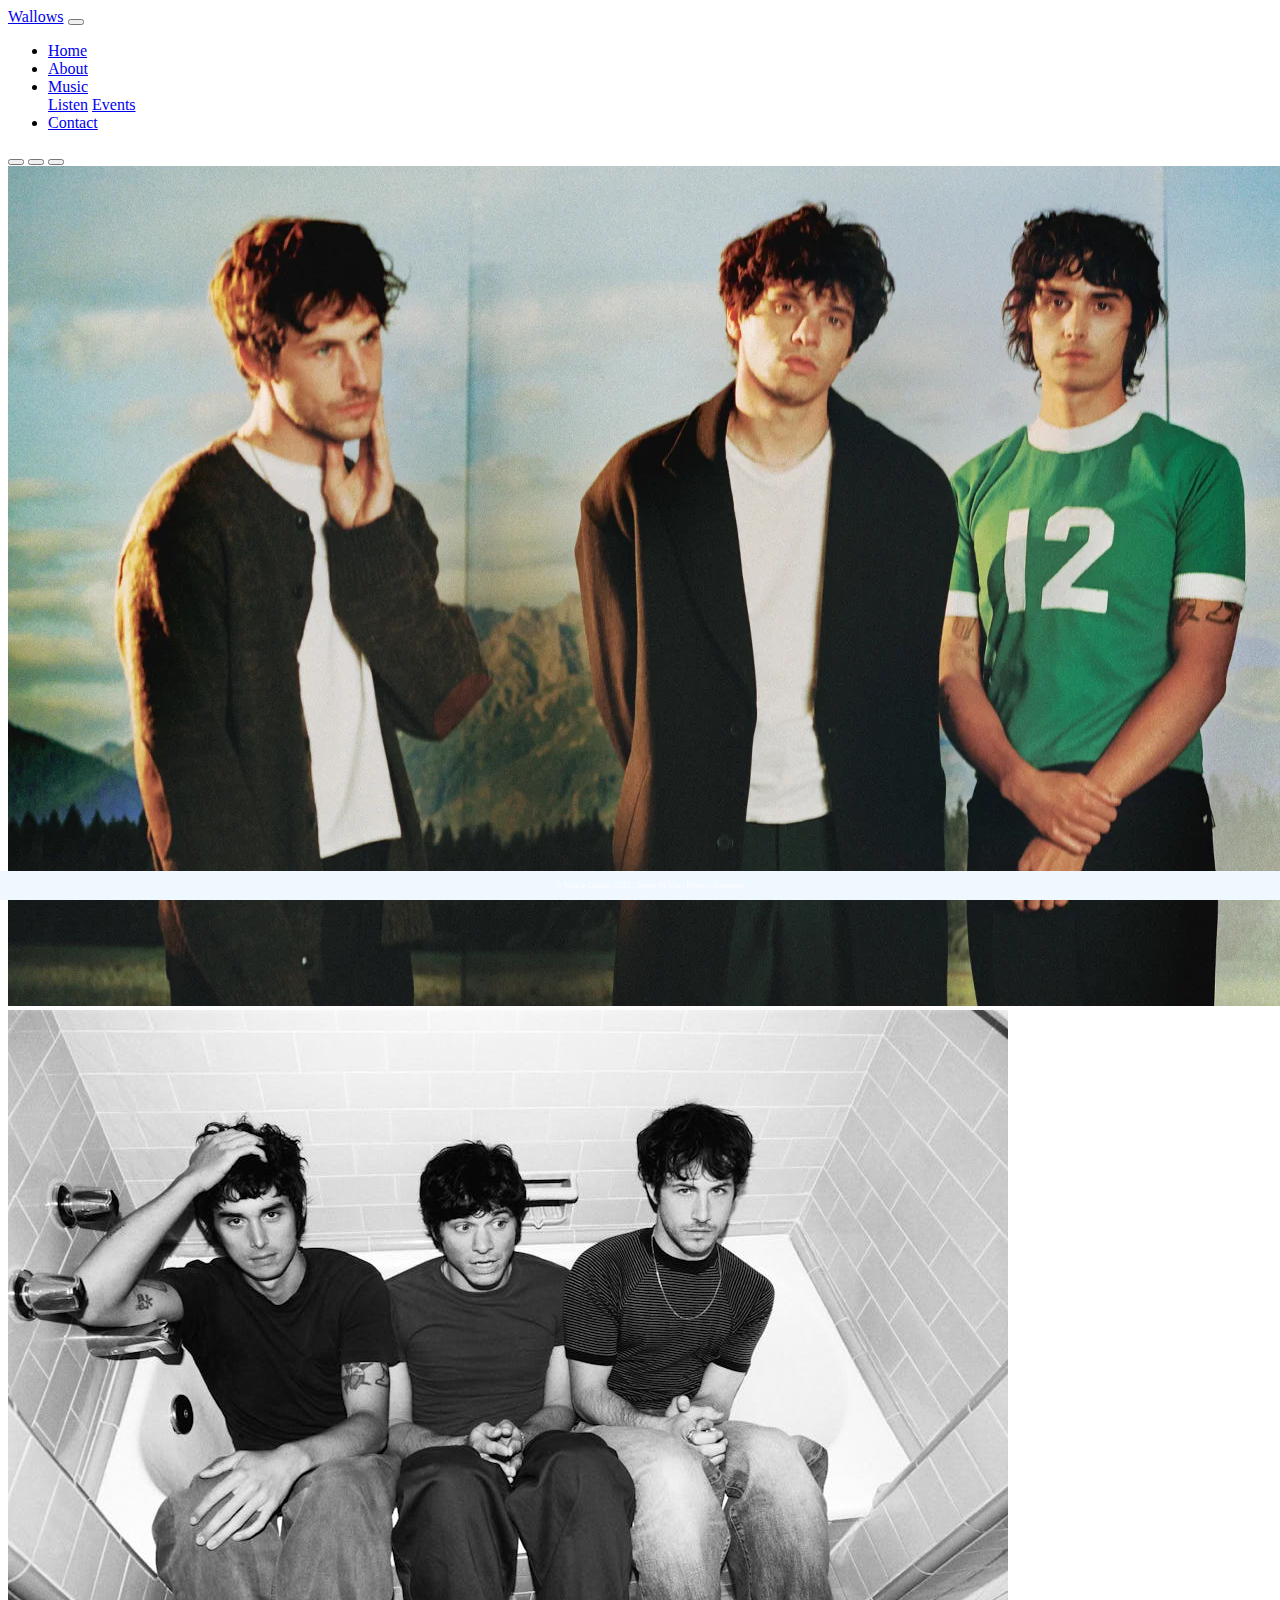
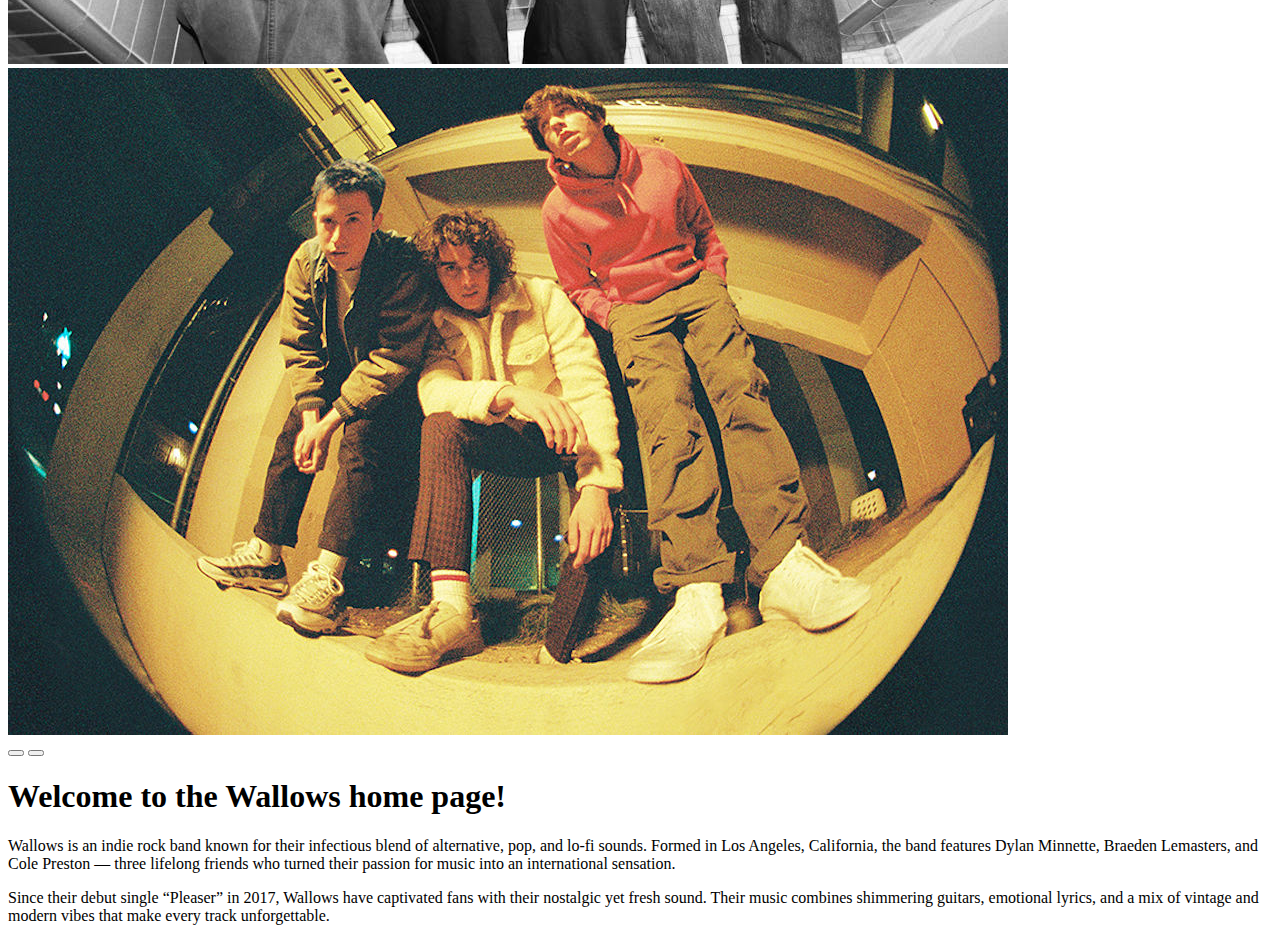
<file: index.html>
<!-- DEVELOPER: Valarie Ghnim, IS117-001, Fall 2025-->
<!DOCTYPE html>
<html lang="en">

<head>
    <meta charset="UTF-8">
    <title>Wallows Home</title>
    <!-- CSS only -->
    <link href="https://cdn.jsdelivr.net/npm/bootstrap@5.0.2/dist/css/bootstrap.min.css" rel="stylesheet"
        integrity="sha384-EVSTQN3/azprG1Anm3QDgpJLIm9Nao0Yz1ztcQTwFspd3yD65VohhpuuCOmLASjC" crossorigin="anonymous">
    <link href="css/main.css" rel="stylesheet">

</head>

<body>
    <div class="container-fluid">
        <div class="row">
            <nav class="navbar navbar-expand-md
                    justify-content-start
                    bg-dark navbar-dark
                    col-12">

                <!-- Brand -->
                <a class="navbar-brand" href="index.html">Wallows</a>
                <!-- Responsive Button for the smaller menu -->
                <button class="navbar-toggler" type="button" data-bs-toggle="collapse"
                    data-bs-target="#collapsibleNavbar">
                    <span class="navbar-toggler-icon"></span>
                </button>
                <div class="collapse navbar-collapse" id="collapsibleNavbar">
                    <ul class="navbar-nav">
                        <!-- Links -->
                        <li class="nav-item">
                            <a class="nav-link" href="index.html">Home</a>
                        </li>
                        <li class="nav-item">
                            <a class="nav-link" href="about.html">About</a>
                        </li>

                        <!-- Dropdown -->
                        <li class="nav-item dropdown">
                            <a class="nav-link dropdown-toggle" href="#" id="navbardrop" data-toggle="dropdown"
                                role="button" data-bs-toggle="dropdown" aria-expanded="false">
                                Music
                            </a>
                            <div class="dropdown-menu">
                                <a class="dropdown-item" href="music/listen.html">Listen</a>
                                <a class="dropdown-item" href="music/events.html">Events</a>
                            </div>
                        </li>
                        <li class="nav-item">
                            <a class="nav-link" href="contact.html">Contact</a>
                        </li>
                    </ul>
                </div>
            </nav>
            
            
        </div>
        <div class="row">
            <div class="col-md-8">
                <!-- Carousel from https://www.w3schools.com/bootstrap5/bootstrap_carousel.php -->
                <div id="demo" class="carousel slide" data-bs-ride="carousel">
    
                    <!-- Indicators/dots -->
                    <div class="carousel-indicators">
                        <button type="button" data-bs-target="#demo" data-bs-slide-to="0" class="active"></button>
                        <button type="button" data-bs-target="#demo" data-bs-slide-to="1"></button>
                        <button type="button" data-bs-target="#demo" data-bs-slide-to="2"></button>
                    </div>
    
                    <!-- The slideshow/carousel -->
                    <div class="carousel-inner">
                        <div class="carousel-item active">
                            <img src="images/wallows-group-color.webp" alt="Wallows Band" class="d-block w-100">
                        </div>
                        <div class="carousel-item">
                            <img src="images/wallows-group-bathtub.jpg" alt="Wallows Band sitting in bathtub" class="d-block w-100">
                        </div>
                        <div class="carousel-item">
                            <img src="images/wallows-group-fisheye.jpg" alt="Wallows Band through fisheye lens" class="d-block w-100">
                        </div>
                    </div>
    
                    <!-- Left and right controls/icons -->
                    <button class="carousel-control-prev" type="button" data-bs-target="#demo" data-bs-slide="prev">
                        <span class="carousel-control-prev-icon"></span>
                    </button>
                    <button class="carousel-control-next" type="button" data-bs-target="#demo" data-bs-slide="next">
                        <span class="carousel-control-next-icon"></span>
                    </button>
                </div>
            </div>
            <div class="col-md-4">
                 <h1>Welcome to the Wallows home page!</h1>
                 <p>
                    Wallows is an indie rock band known for their infectious blend of alternative, pop, and lo-fi sounds.
                    Formed in Los Angeles, California, the band features Dylan Minnette, Braeden Lemasters, and Cole Preston — three lifelong friends who turned their passion for music into an international sensation.
                 </p>
                 <p>
                    Since their debut single “Pleaser” in 2017, Wallows have captivated fans with their nostalgic yet fresh sound.
                    Their music combines shimmering guitars, emotional lyrics, and a mix of vintage and modern vibes that make every track unforgettable.
                </p>
            </div>
        </div>

        <footer class="footer page-footer font-small ">
            <div class="container">
                <div class="row">
                    <span class="text-muted">&copy; Valarie Ghnim, 2025 | Terms Of Use | Privacy Statement</span>
                </div>
            </div>
        </footer>
    </div>


    <!-- Javascript Bundle with Popper -->
    <script src="https://cdn.jsdelivr.net/npm/bootstrap@5.0.2/dist/js/bootstrap.bundle.min.js"
        integrity="sha384-MrcW6ZMFYlzcLA8Nl+NtUVF0sA7MsXsP1UyJoMp4YLEuNSfAP+JcXn/tWtIaxVXM" crossorigin="anonymous">
        </script>

</body>

</html>
</file>
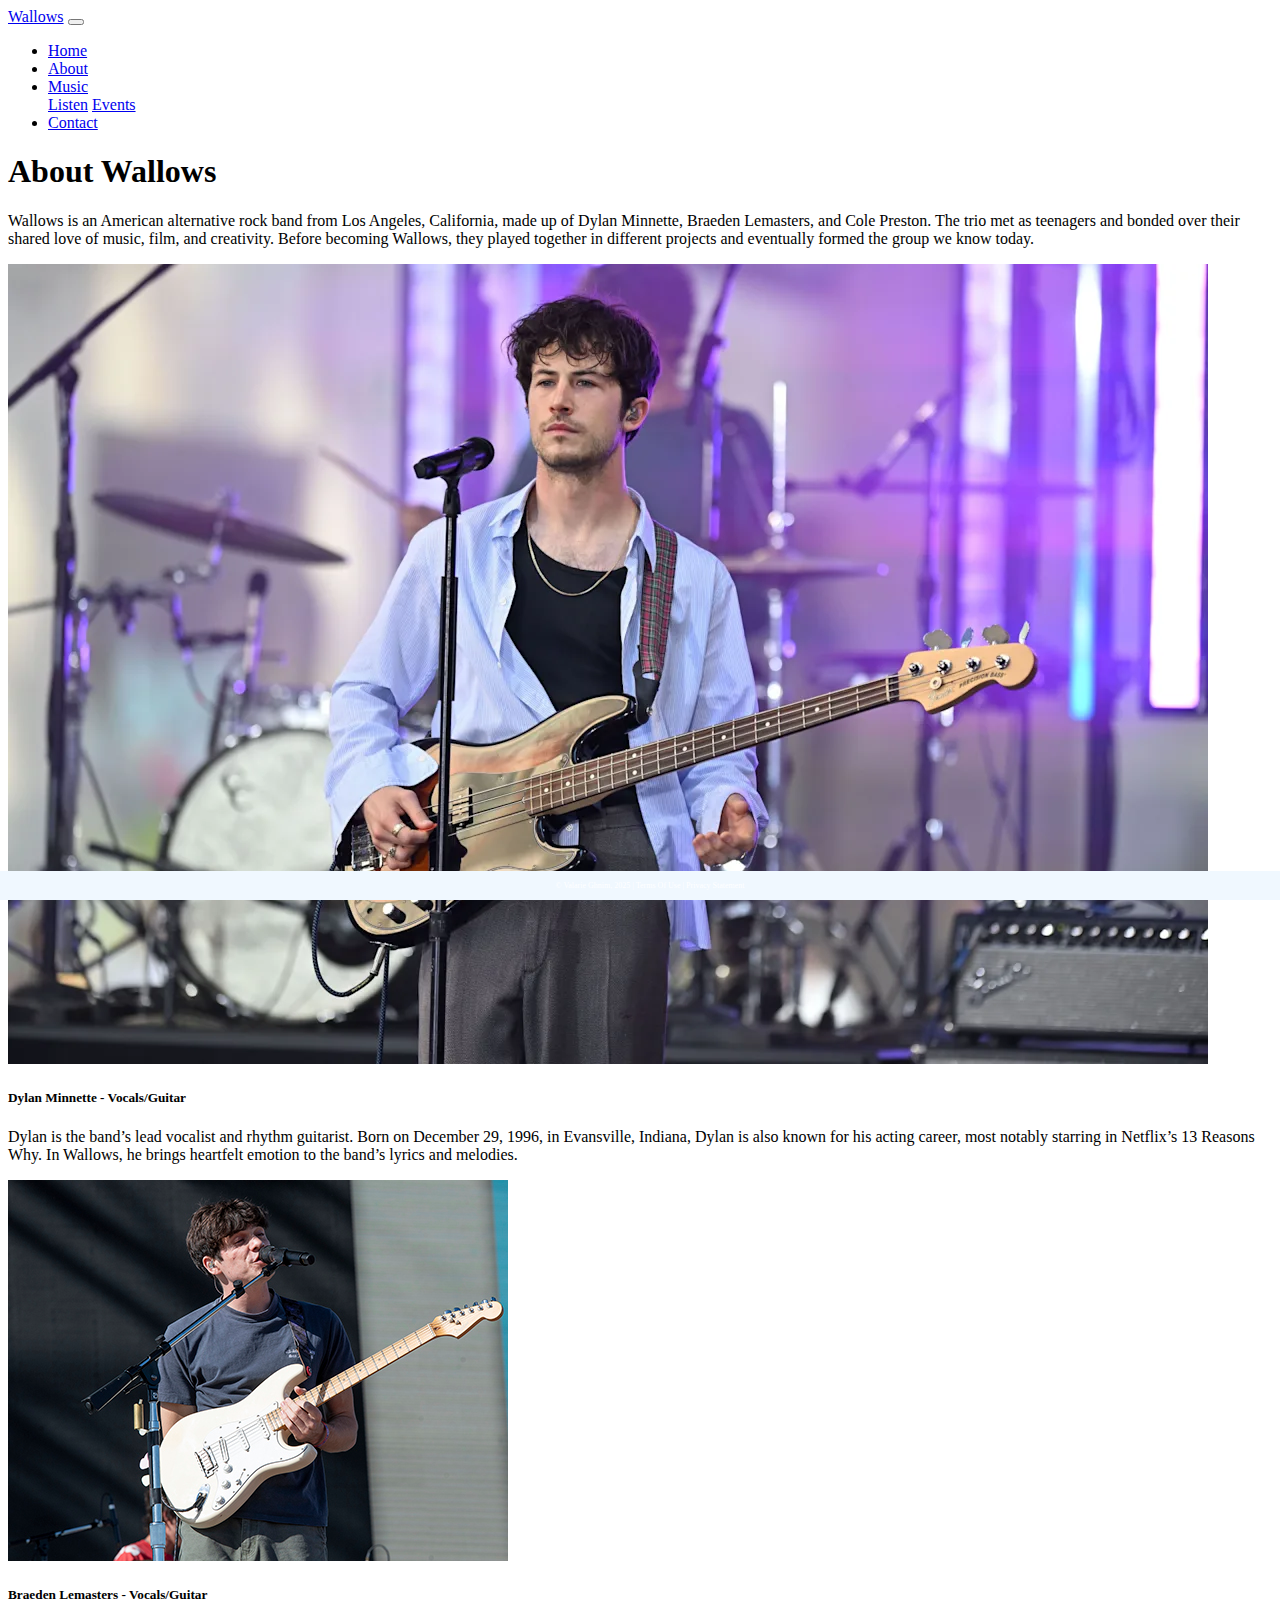
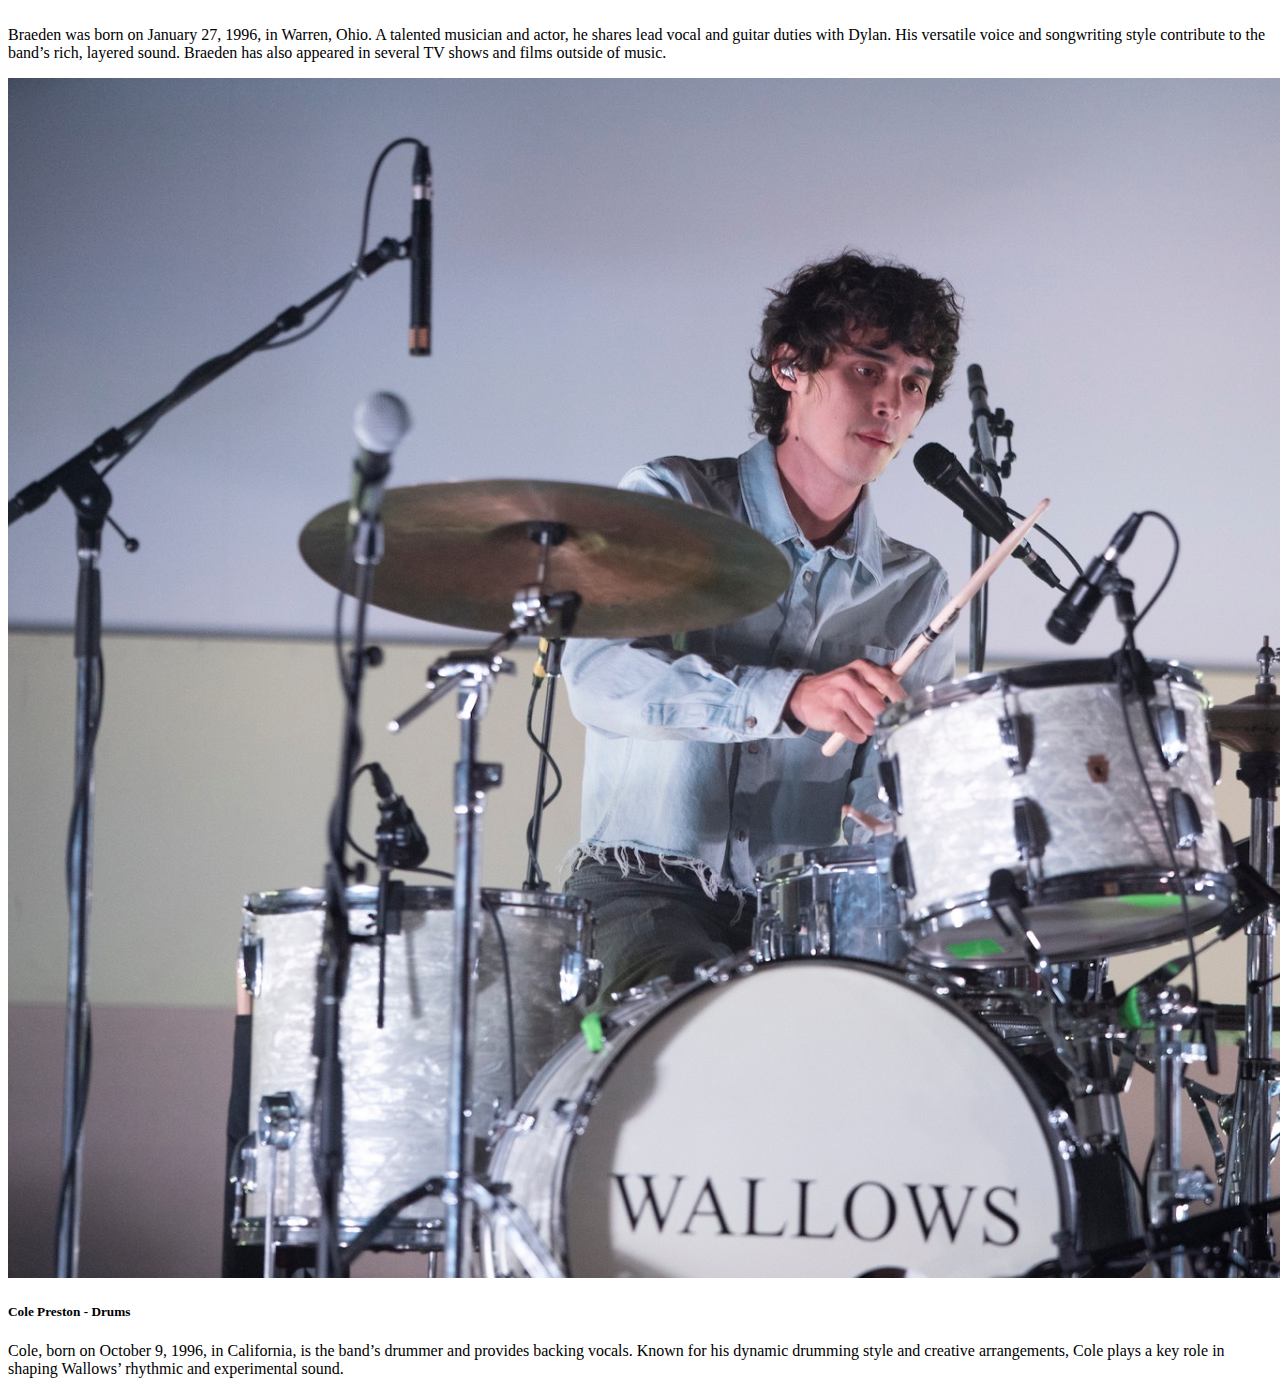
<file: about.html>
<!--DEVELOPER: Valarie Ghnim, IS117-001, Fall 2025-->
<!DOCTYPE html>
<html lang="en">

<head>
    <meta charset="UTF-8">
    <title>About</title>
    <!-- CSS only -->
    <link href="https://cdn.jsdelivr.net/npm/bootstrap@5.0.2/dist/css/bootstrap.min.css" rel="stylesheet"
        integrity="sha384-EVSTQN3/azprG1Anm3QDgpJLIm9Nao0Yz1ztcQTwFspd3yD65VohhpuuCOmLASjC" crossorigin="anonymous">
    <link href="css/main.css" rel="stylesheet">

</head>

<body>

    <div class="container-fluid">
        <div class="row">
            <nav class="navbar navbar-expand-md
                    justify-content-start
                    bg-dark navbar-dark
                    col-12">

                <!-- Brand -->
                <a class="navbar-brand" href="index.html">Wallows</a>
                <!-- Responsive Button for the smaller menu -->
                <button class="navbar-toggler" type="button" data-bs-toggle="collapse"
                    data-bs-target="#collapsibleNavbar">
                    <span class="navbar-toggler-icon"></span>
                </button>
                <div class="collapse navbar-collapse" id="collapsibleNavbar">
                    <ul class="navbar-nav">
                        <!-- Links -->
                        <li class="nav-item">
                            <a class="nav-link" href="index.html">Home</a>
                        </li>
                        <li class="nav-item">
                            <a class="nav-link" href="about.html">About</a>
                        </li>

                        <!-- Dropdown -->
                        <li class="nav-item dropdown">
                            <a class="nav-link dropdown-toggle" href="#" id="navbardrop" data-toggle="dropdown"
                                role="button" data-bs-toggle="dropdown" aria-expanded="false">
                                Music
                            </a>
                            <div class="dropdown-menu">
                                <a class="dropdown-item" href="music/listen.html">Listen</a>
                                <a class="dropdown-item" href="music/events.html">Events</a>
                            </div>
                        </li>
                        <li class="nav-item">
                            <a class="nav-link" href="contact.html">Contact</a>
                        </li>
                    </ul>
                </div>
            </nav>
            <div class="row">
                <!--general bio text-->
                <h1>About Wallows</h1>
                <p>Wallows is an American alternative rock band from Los Angeles, California, made up of Dylan Minnette, Braeden Lemasters, and Cole Preston. 
                    The trio met as teenagers and bonded over their shared love of music, film, and creativity. 
                    Before becoming Wallows, they played together in different projects and eventually formed the group we know today.</p>
            </div>
            <div class="row">
                <!--bio cards-->
                <div class="col">
                    <div class="card" style="width: 100%;">
                        <img class="card-img-top" src="images/dylanMinnette.webp" alt="Dylan Minnette">
                        <div class="card-body">
                            <h5 class="card-title">Dylan Minnette - Vocals/Guitar</h5>
                          <p class="card-text">Dylan is the band’s lead vocalist and rhythm guitarist. Born on December 29, 1996, in Evansville, Indiana, Dylan is also known for his acting career, most notably starring in Netflix’s 13 Reasons Why. In Wallows, he brings heartfelt emotion to the band’s lyrics and melodies.</p>
                        </div>
                    </div>
                </div><div class="col">
                    <div class="card" style="width: 100%;">
                        <img class="card-img-top" src="images/braedenLemasters.jpg" alt="Braeden Lemasters">
                        <div class="card-body">
                            <h5 class="card-title">Braeden Lemasters - Vocals/Guitar</h5>
                          <p class="card-text">Braeden was born on January 27, 1996, in Warren, Ohio. A talented musician and actor, he shares lead vocal and guitar duties with Dylan. His versatile voice and songwriting style contribute to the band’s rich, layered sound. Braeden has also appeared in several TV shows and films outside of music.</p>
                        </div>
                    </div>
                </div><div class="col">
                    <div class="card" style="width: 100%;">
                        <img class="card-img-top" src="images/colePreston.jpg" alt="Cole Preston">
                        <div class="card-body">
                            <h5 class="card-title">Cole Preston - Drums</h5>
                          <p class="card-text">Cole, born on October 9, 1996, in California, is the band’s drummer and provides backing vocals. Known for his dynamic drumming style and creative arrangements, Cole plays a key role in shaping Wallows’ rhythmic and experimental sound.</p>
                        </div>
                    </div>
                </div>

            </div>
            
        </div>

        <footer class="footer page-footer font-small ">
            <div class="container">
                <div class="row">
                    <span class="text-muted">&copy; Valarie Ghnim, 2025 | Terms Of Use | Privacy Statement</span>
                </div>
            </div>
        </footer>
    </div>


    <!-- Javascript Bundle with Popper -->
    <script src="https://cdn.jsdelivr.net/npm/bootstrap@5.0.2/dist/js/bootstrap.bundle.min.js"
        integrity="sha384-MrcW6ZMFYlzcLA8Nl+NtUVF0sA7MsXsP1UyJoMp4YLEuNSfAP+JcXn/tWtIaxVXM" crossorigin="anonymous">
        </script>


</body>

</html>
</file>
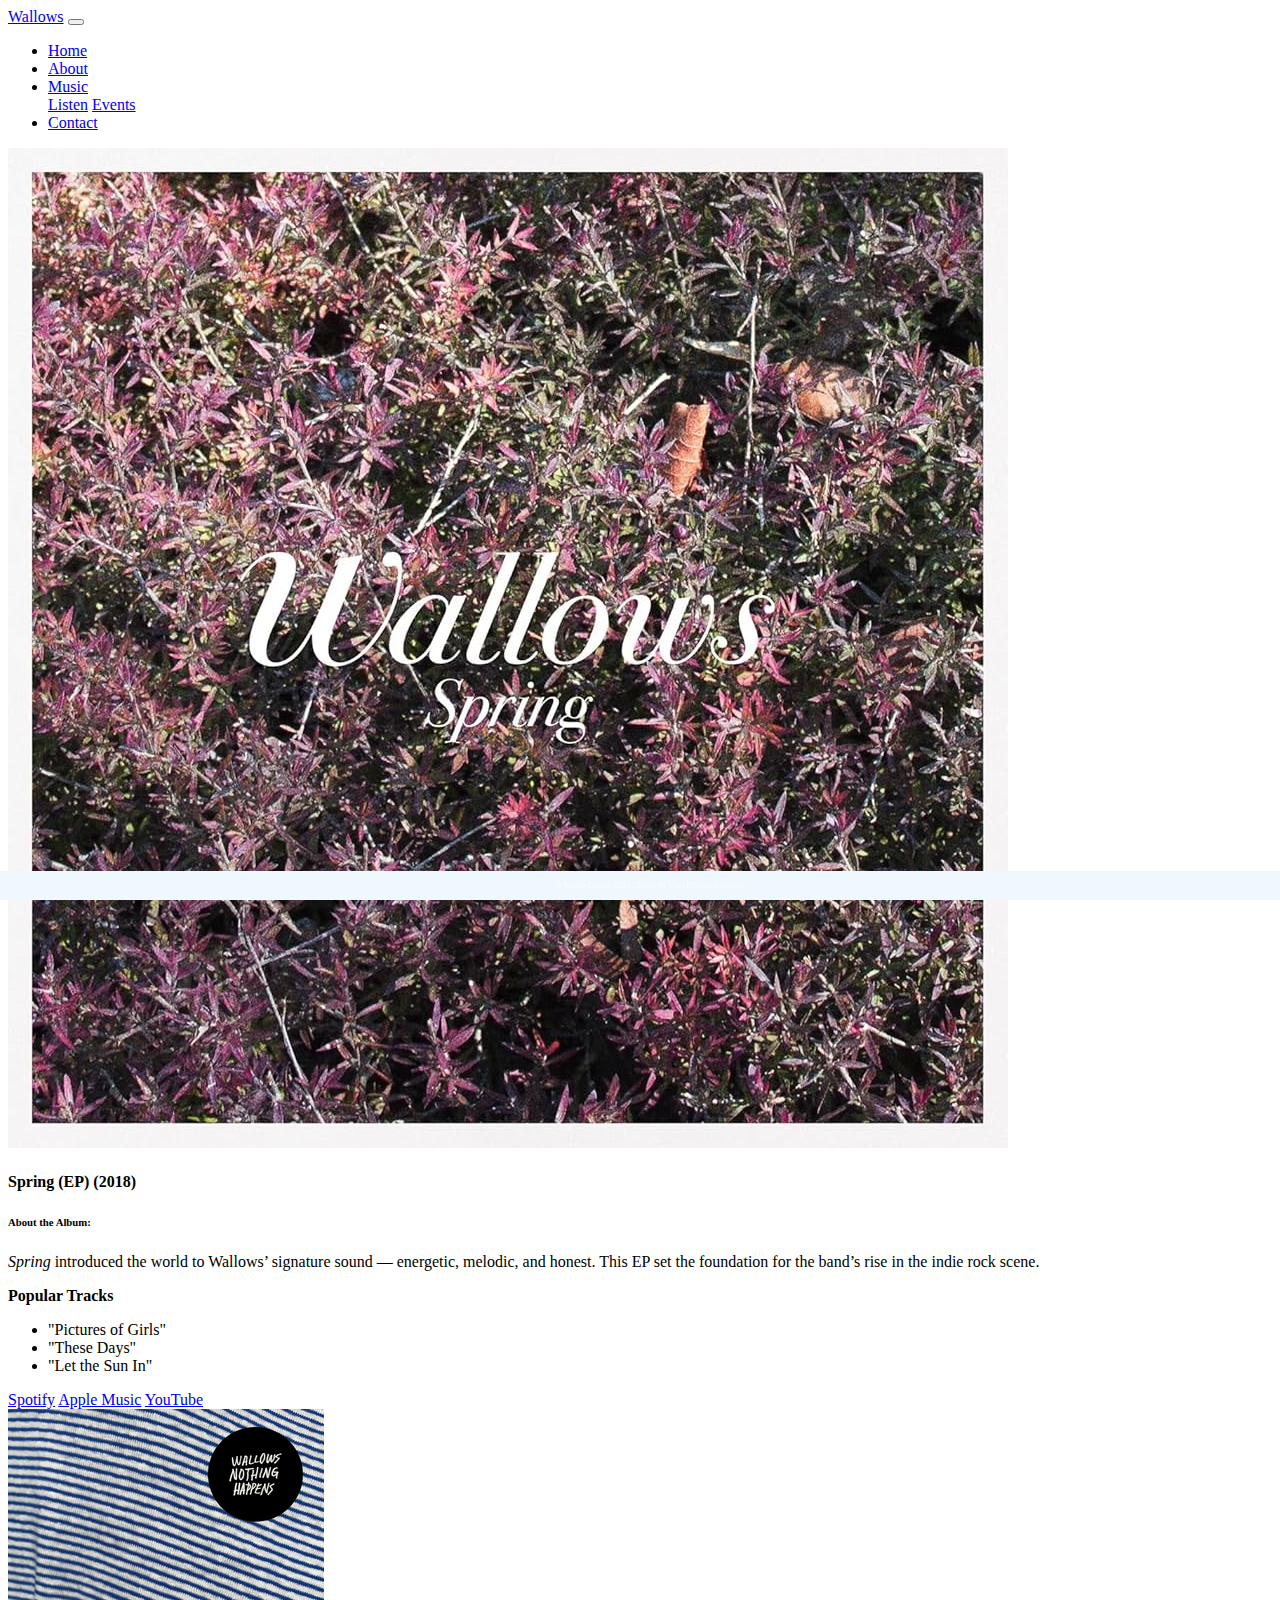
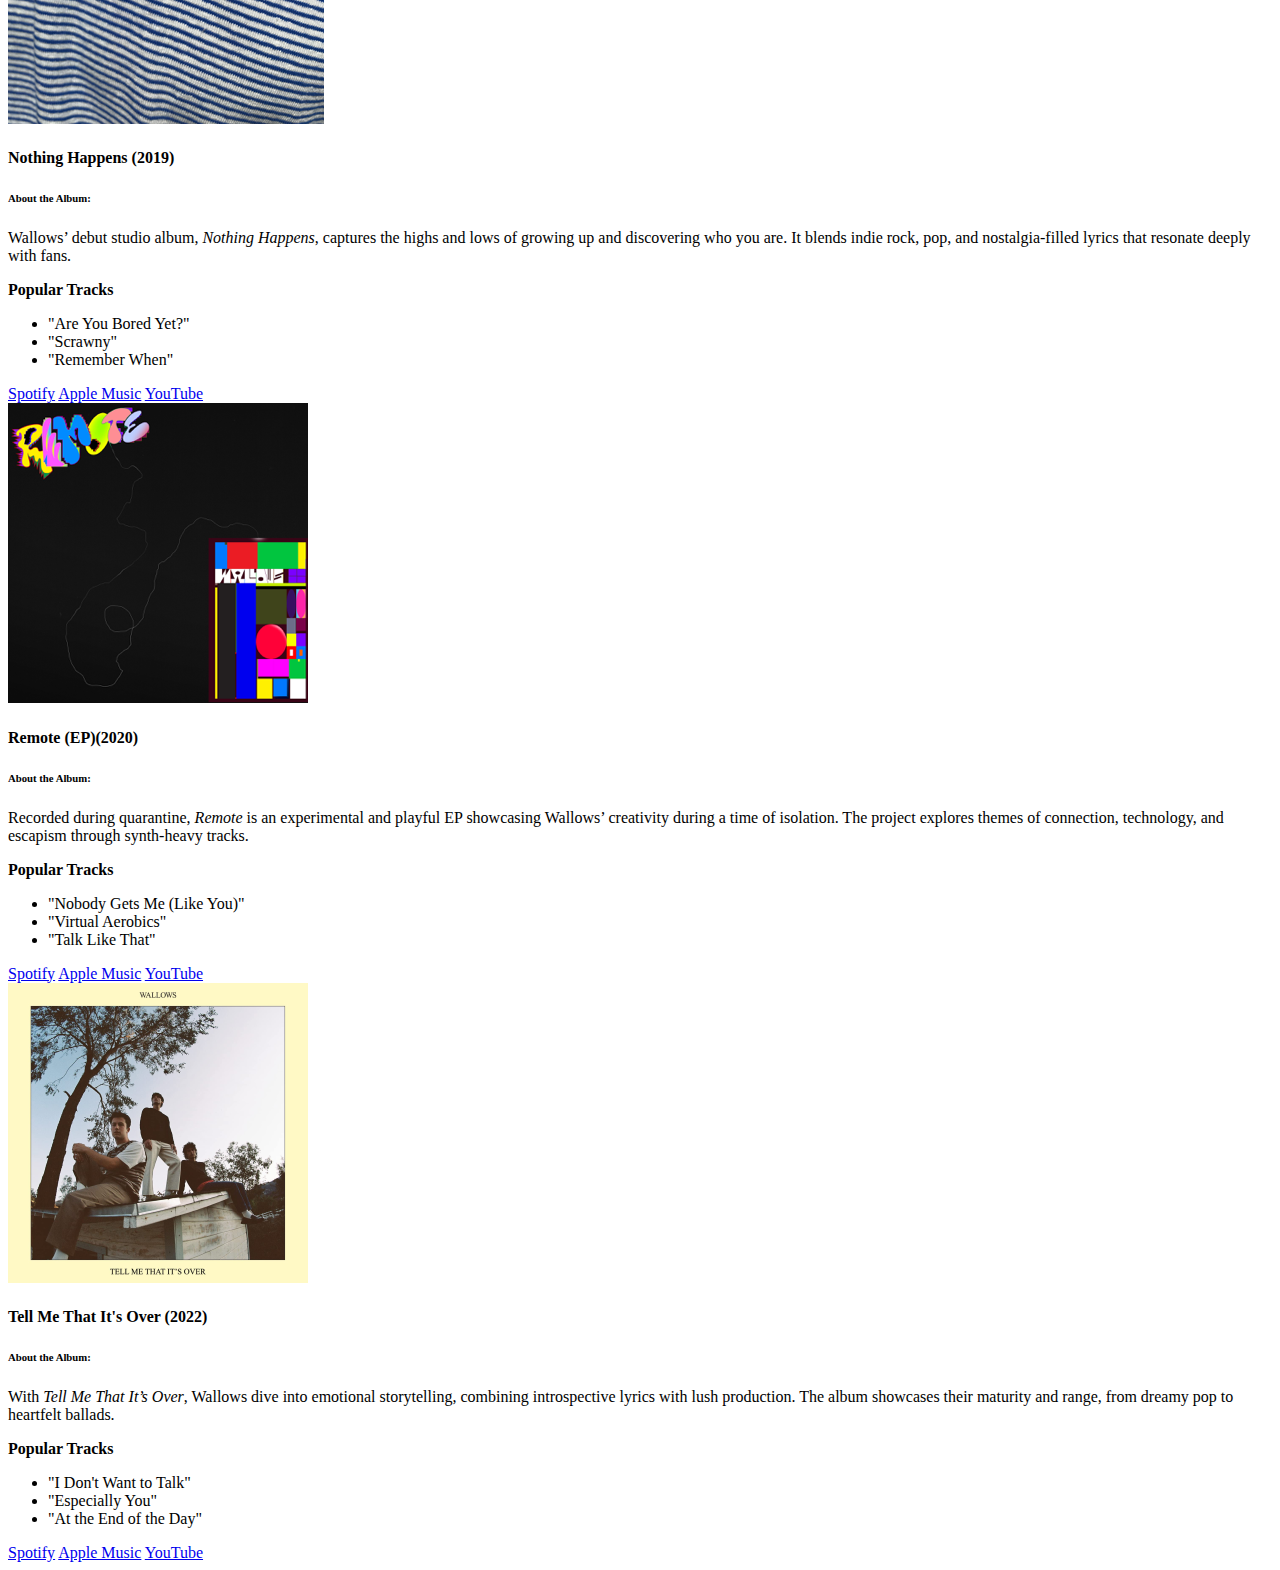
<file: music/listen.html>
<!--DEVELOPER: Valarie Ghnim, IS117-001, Fall 2025-->
<!DOCTYPE html>
<html lang="en">

<head>
    <meta charset="UTF-8">
    <title>Listen</title>
    <!-- CSS only -->
    <link href="https://cdn.jsdelivr.net/npm/bootstrap@5.0.2/dist/css/bootstrap.min.css" rel="stylesheet"
        integrity="sha384-EVSTQN3/azprG1Anm3QDgpJLIm9Nao0Yz1ztcQTwFspd3yD65VohhpuuCOmLASjC" crossorigin="anonymous">
    <link href="../css/main.css" rel="stylesheet">

</head>

<body>

    <div class="container-fluid">
        <div class="row">
            <nav class="navbar navbar-expand-md
                    justify-content-start
                    bg-dark navbar-dark
                    col-12">

                <!-- Brand -->
                <a class="navbar-brand" href="index.html">Wallows</a>
                <!-- Responsive Button for the smaller menu -->
                <button class="navbar-toggler" type="button" data-bs-toggle="collapse"
                    data-bs-target="#collapsibleNavbar">
                    <span class="navbar-toggler-icon"></span>
                </button>
                <div class="collapse navbar-collapse" id="collapsibleNavbar">
                    <ul class="navbar-nav">
                        <!-- Links -->
                        <li class="nav-item">
                            <a class="nav-link" href="../index.html">Home</a>
                        </li>
                        <li class="nav-item">
                            <a class="nav-link" href="../about.html">About</a>
                        </li>

                        <!-- Dropdown -->
                        <li class="nav-item dropdown">
                            <a class="nav-link dropdown-toggle" href="#" id="navbardrop" data-toggle="dropdown"
                                role="button" data-bs-toggle="dropdown" aria-expanded="false">
                                Music
                            </a>
                            <div class="dropdown-menu">
                                <a class="dropdown-item" href="./listen.html">Listen</a>
                                <a class="dropdown-item" href="./events.html">Events</a>
                            </div>
                        </li>
                        <li class="nav-item">
                            <a class="nav-link" href="../contact.html">Contact</a>
                        </li>
                    </ul>
                </div>
            </nav>


        </div>

        <div class="row">
            <div class="col">
                <div class="card" style="width: 100%;">
                    <img class="card-img-top" src="../images/spring.jpg" alt="Spring EP Cover">
                    <div class="card-body">
                        <h4 class="card-title">Spring (EP) (2018)</h4>
                        <h6 class="card-subtitle">About the Album:</h6>
                        <p class="card-text"><i>Spring</i> introduced the world to Wallows’ signature sound — energetic, melodic, and honest. This EP set the foundation for the band’s rise in the indie rock scene.</p>
                    </div>
                    <div class="card-header"><strong>Popular Tracks</strong></div>
                    <ul class="list-group list-group-flush">
                        <li class="list-group-item">"Pictures of Girls"</li>
                        <li class="list-group-item">"These Days"</li>
                        <li class="list-group-item">"Let the Sun In"</li>
                    </ul>
                    <div class="card-body">
                        <a href="https://open.spotify.com/album/0P2kTQ7mJ3z7CFjII7GWkw?si=fq4SNaCyQy2n9cfGHitT8w" target="_blank" class="card-link">Spotify</a>
                        <a href="#" class="card-link">Apple Music</a>
                        <a href="#" class="card-link">YouTube</a>
                    </div>
                </div>
            </div>
            <div class="col">
                <div class="card" style="width: 100%;">
                    <img class="card-img-top" src="../images/nothing happens.png" alt="Nothing Happens Album Cover">
                    <div class="card-body">
                        <h4 class="card-title">Nothing Happens (2019)</h4>
                        <h6 class="card-subtitle">About the Album:</h6>
                        <p class="card-text">Wallows’ debut studio album, <i>Nothing Happens</i>, captures the highs and lows of growing up and discovering who you are. It blends indie rock, pop, and nostalgia-filled lyrics that resonate deeply with fans.</p>
                    </div>
                    <div class="card-header"><strong>Popular Tracks</strong></div>
                    <ul class="list-group list-group-flush">
                        <li class="list-group-item">"Are You Bored Yet?"</li>
                        <li class="list-group-item">"Scrawny"</li>
                        <li class="list-group-item">"Remember When"</li>
                    </ul>
                    <div class="card-body">
                        <a href="https://open.spotify.com/album/7eed9MBclFPjjjvotfR2e9?si=esFEhGs6RomOlRNigsXgjg" target="_blank" class="card-link">Spotify</a>
                        <a href="#" class="card-link">Apple Music</a>
                        <a href="#" class="card-link">YouTube</a>
                    </div>
                </div>
            </div>
            <div class="col">
                <div class="card" style="width: 100%;">
                    <img class="card-img-top" src="../images/remote.png" alt="Remote EP Cover">
                    <div class="card-body">
                        <h4 class="card-title">Remote (EP)(2020)</h4>
                        <h6 class="card-subtitle">About the Album:</h6>
                        <p class="card-text">Recorded during quarantine, <i>Remote</i> is an experimental and playful EP showcasing Wallows’ creativity during a time of isolation. The project explores themes of connection, technology, and escapism through synth-heavy tracks.</p>
                    </div>
                    <div class="card-header"><strong>Popular Tracks</strong></div>
                    <ul class="list-group list-group-flush">
                        <li class="list-group-item">"Nobody Gets Me (Like You)"</li>
                        <li class="list-group-item">"Virtual Aerobics"</li>
                        <li class="list-group-item">"Talk Like That"</li>
                    </ul>
                    <div class="card-body">
                        <a href="https://open.spotify.com/album/6tjwdDsjnG6RNFdt0qXHmd?si=_NjIRr_BTsSTg2WywtCHuA" target="_blank" class="card-link">Spotify</a>
                        <a href="#" class="card-link">Apple Music</a>
                        <a href="#" class="card-link">YouTube</a>
                    </div>
                </div>
            </div>
            <div class="col">
                <div class="card" style="width: 100%;">
                    <img class="card-img-top" src="../images/TMITO_album_cover.png" alt="Tell Me That It's Over Album Cover">
                    <div class="card-body">
                        <h4 class="card-title">Tell Me That It's Over (2022)</h4>
                        <h6 class="card-subtitle">About the Album:</h6>
                        <p class="card-text">With <i>Tell Me That It’s Over</i>, Wallows dive into emotional storytelling, combining introspective lyrics with lush production. The album showcases their maturity and range, from dreamy pop to heartfelt ballads.</p>
                    </div>
                    <div class="card-header"><strong>Popular Tracks</strong></div>
                    <ul class="list-group list-group-flush">
                        <li class="list-group-item">"I Don't Want to Talk"</li>
                        <li class="list-group-item">"Especially You"</li>
                        <li class="list-group-item">"At the End of the Day"</li>
                    </ul>
                    <div class="card-body">
                        <a href="https://open.spotify.com/album/5L6fAzbz2x5oF8l0qluSKm?si=7zEC6ZYOR6GVfrdVs6RiZQ" target="_blank" class="card-link">Spotify</a>
                        <a href="#" class="card-link">Apple Music</a>
                        <a href="#" class="card-link">YouTube</a>
                    </div>
                </div>
            </div>

        </div>

        <footer class="footer page-footer font-small ">
            <div class="container">
                <div class="row">
                    <span class="text-muted">&copy; Valarie Ghnim, 2025 | Terms Of Use | Privacy Statement</span>
                </div>
            </div>
        </footer>
    </div>


    <!-- Javascript Bundle with Popper -->
    <script src="https://cdn.jsdelivr.net/npm/bootstrap@5.0.2/dist/js/bootstrap.bundle.min.js"
        integrity="sha384-MrcW6ZMFYlzcLA8Nl+NtUVF0sA7MsXsP1UyJoMp4YLEuNSfAP+JcXn/tWtIaxVXM" crossorigin="anonymous">
        </script>


</body>

</html>
</file>
<file: css/main.css>
/*DEVELOPER: Valarie Ghnim, IS117-001, Fall 2025*/
.footer {
    position: fixed;
    left: 0;
    bottom: 0;
    width: 100%;
    background-color: aliceblue;
    color: white;
    text-align: center;
    padding: 10px;
    font-size: 0.5rem;
}

.carousel-item{
    height: 50%;
}
</file>
